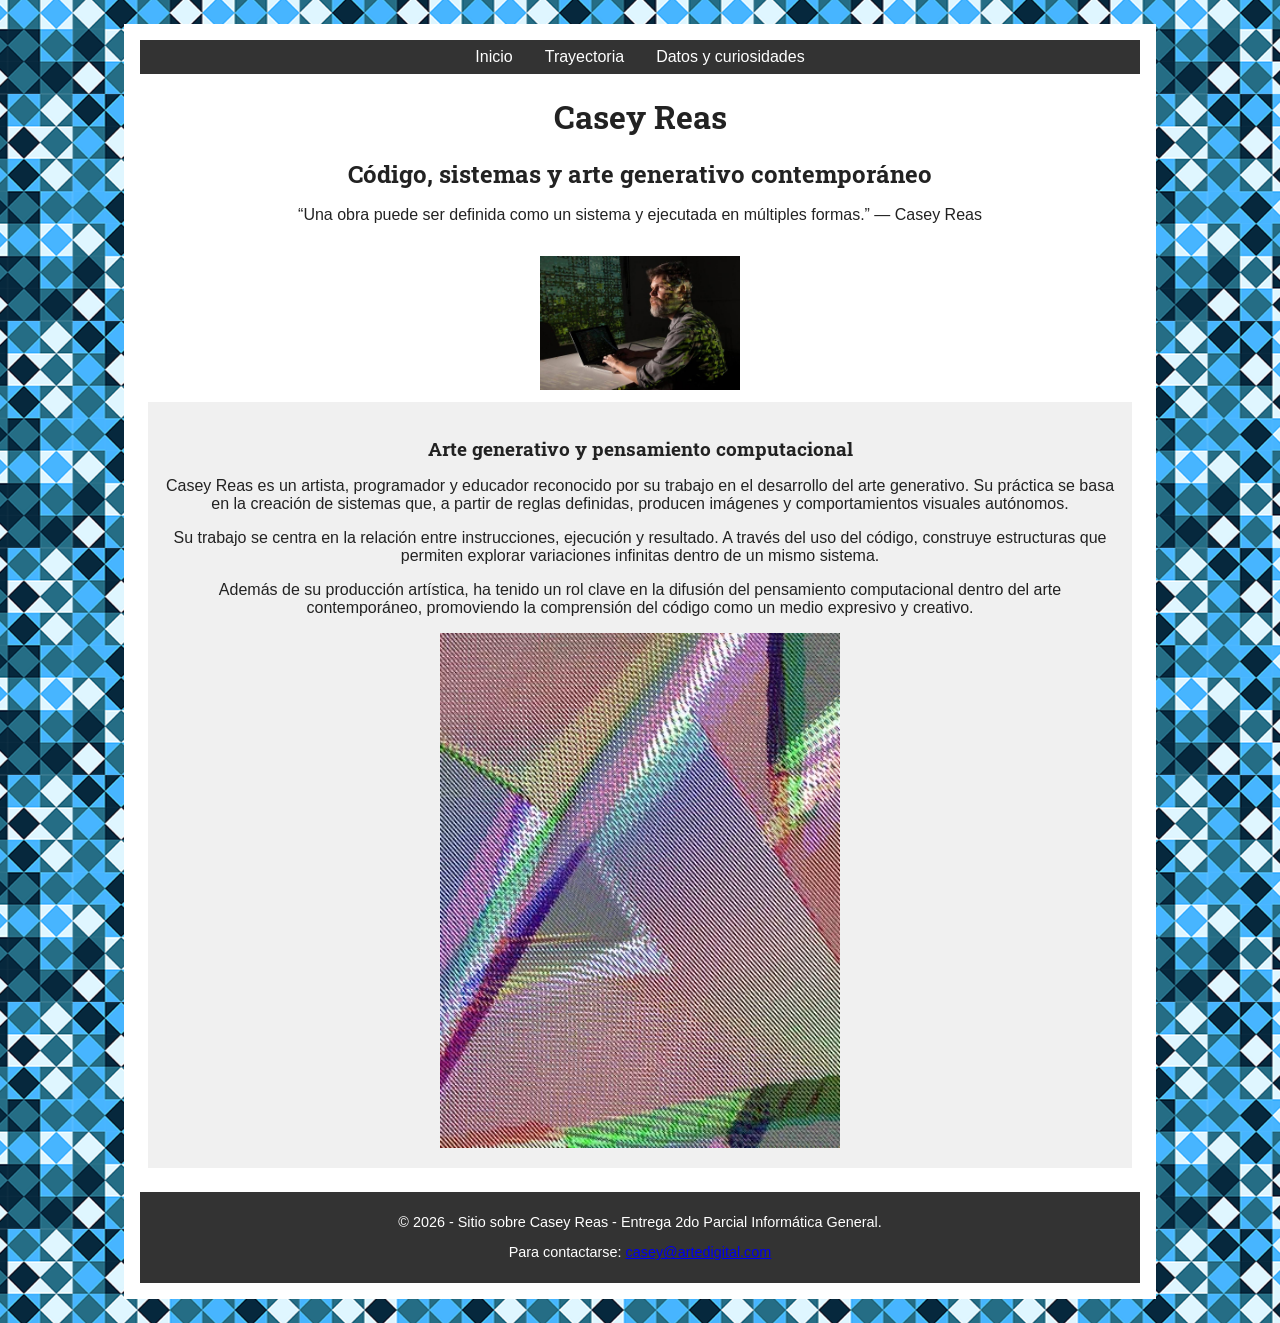
<file: Index.html>
<!DOCTYPE html>
<html lang="en">
<head>
    <meta charset="UTF-8">
    <meta name="viewport" content="width=device-width, initial-scale=1.0">
    <title>Casey Reas - Home</title>
    <link rel="stylesheet" href="./css/estilos.css">
</head>
<body>
    <div class="container">
     <nav>
         <a href="index.html">Inicio</a> 
         <a href="bio.html">Trayectoria</a> 
         <a href="datos.html">Datos y curiosidades</a>
     </nav>

     <header>
         <h1>Casey Reas</h1>
         <h2>Código, sistemas y arte generativo contemporáneo</h2>
             <blockquote>
             “Una obra puede ser definida como un sistema y ejecutada en múltiples formas.” — Casey Reas
             </blockquote>
         <img src="img/reas.jpg" alt="Casey Reas en su estudio">
     </header>



     <main>
        <div class="layout-3col">
         <section>
         <h3>Arte generativo y pensamiento computacional</h3>
             <p>
             Casey Reas es un artista, programador y educador reconocido por su trabajo en el desarrollo del arte generativo. 
             Su práctica se basa en la creación de sistemas que, a partir de reglas definidas, producen imágenes y comportamientos visuales autónomos.
             </p>
             <p>
             Su trabajo se centra en la relación entre instrucciones, ejecución y resultado. A través del uso del código, construye estructuras que permiten explorar variaciones infinitas dentro de un mismo sistema.
             </p>
             <p>
             Además de su producción artística, ha tenido un rol clave en la difusión del pensamiento computacional dentro del arte contemporáneo, promoviendo la comprensión del código como un medio expresivo y creativo.
             </p>
             <img src="img/reas-1.jpg" alt="imagen de una obra">
         </section>
         </div>
     </main>


     <footer>
         <p>© 2026 - Sitio sobre Casey Reas - Entrega 2do Parcial Informática General.</p>
         <p>Para contactarse: <a href="mailto:casey@artedigital.com">casey@artedigital.com</a></p>
     </footer>
 
    </div>
<script src="./js/script.js"></script>    
</body>
</html>
</file>
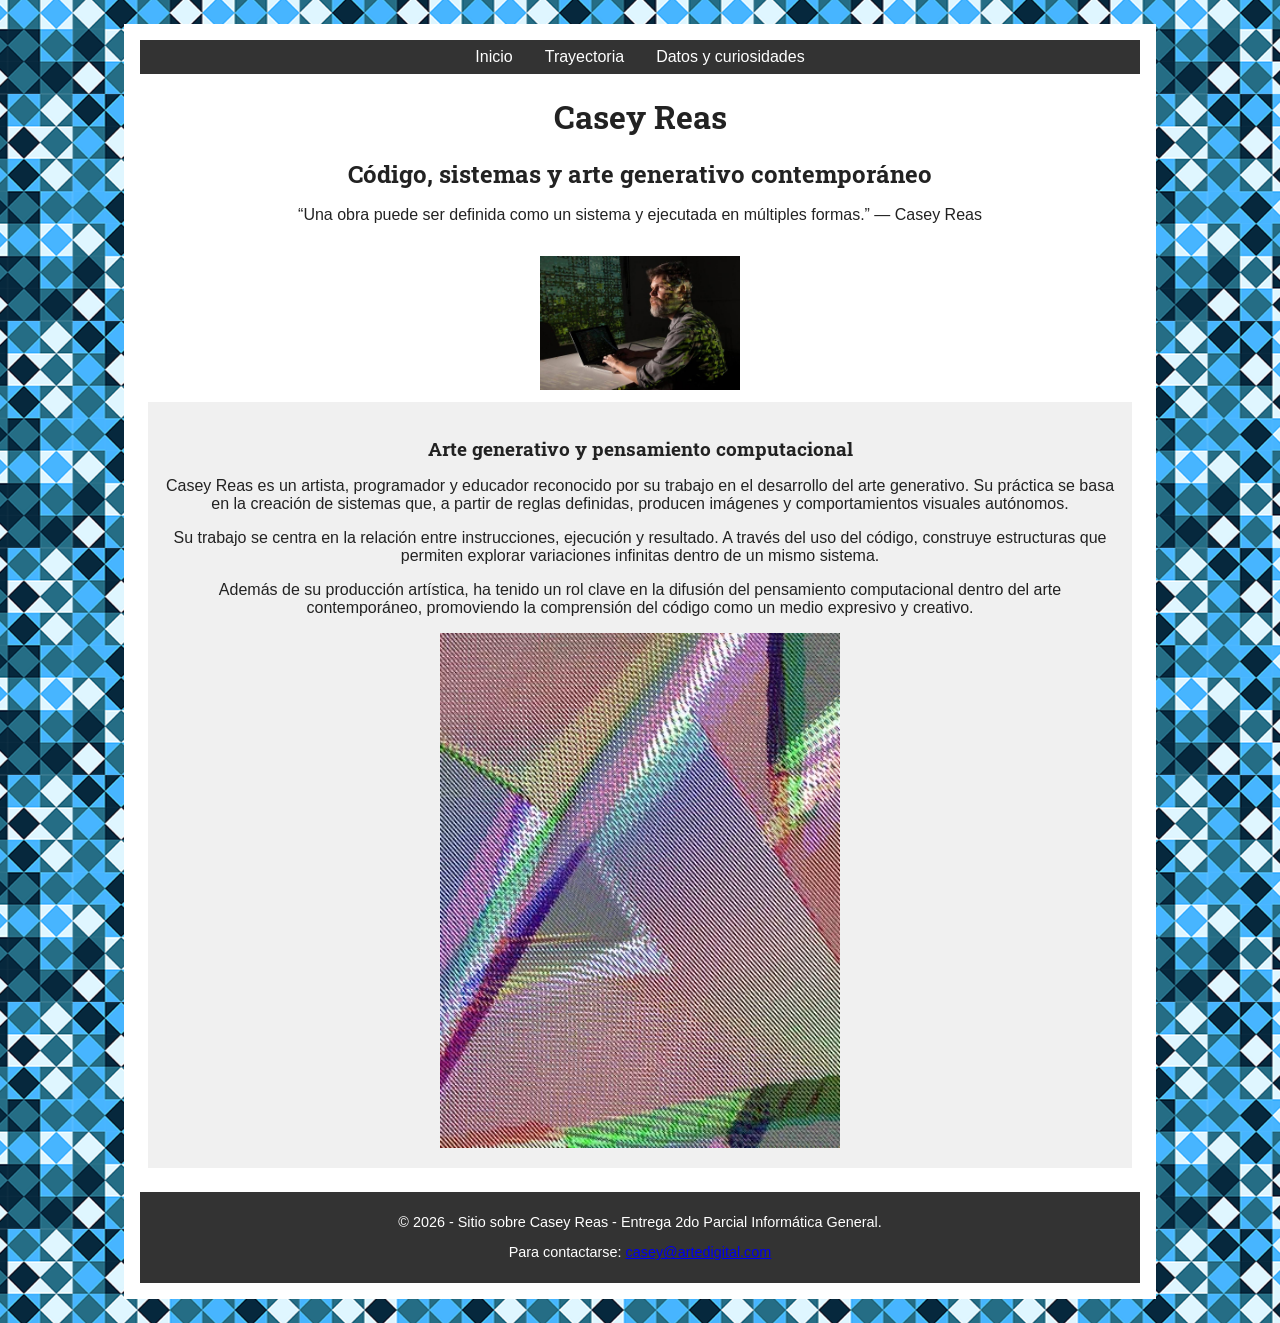
<file: index.html>
<!DOCTYPE html>
<html lang="en">
<head>
    <meta charset="UTF-8">
    <meta name="viewport" content="width=device-width, initial-scale=1.0">
    <title>Casey Reas - Home</title>
    <link rel="stylesheet" href="./css/estilos.css">
</head>
<body>
    <div class="container">
     <nav>
         <a href="index.html">Inicio</a> 
         <a href="bio.html">Trayectoria</a> 
         <a href="datos.html">Datos y curiosidades</a>
     </nav>

     <header>
         <h1>Casey Reas</h1>
         <h2>Código, sistemas y arte generativo contemporáneo</h2>
             <blockquote>
             “Una obra puede ser definida como un sistema y ejecutada en múltiples formas.” — Casey Reas
             </blockquote>
         <img src="img/reas.jpg" alt="Casey Reas en su estudio">
     </header>



     <main>
        <div class="layout-3col">
         <section>
         <h3>Arte generativo y pensamiento computacional</h3>
             <p>
             Casey Reas es un artista, programador y educador reconocido por su trabajo en el desarrollo del arte generativo. 
             Su práctica se basa en la creación de sistemas que, a partir de reglas definidas, producen imágenes y comportamientos visuales autónomos.
             </p>
             <p>
             Su trabajo se centra en la relación entre instrucciones, ejecución y resultado. A través del uso del código, construye estructuras que permiten explorar variaciones infinitas dentro de un mismo sistema.
             </p>
             <p>
             Además de su producción artística, ha tenido un rol clave en la difusión del pensamiento computacional dentro del arte contemporáneo, promoviendo la comprensión del código como un medio expresivo y creativo.
             </p>
             <img src="img/reas-1.jpg" alt="imagen de una obra">
         </section>
         </div>
     </main>


     <footer>
         <p>© 2026 - Sitio sobre Casey Reas - Entrega 2do Parcial Informática General.</p>
         <p>Para contactarse: <a href="mailto:casey@artedigital.com">casey@artedigital.com</a></p>
     </footer>
 
    </div>
<script src="./js/script.js"></script>    
</body>
</html>
</file>
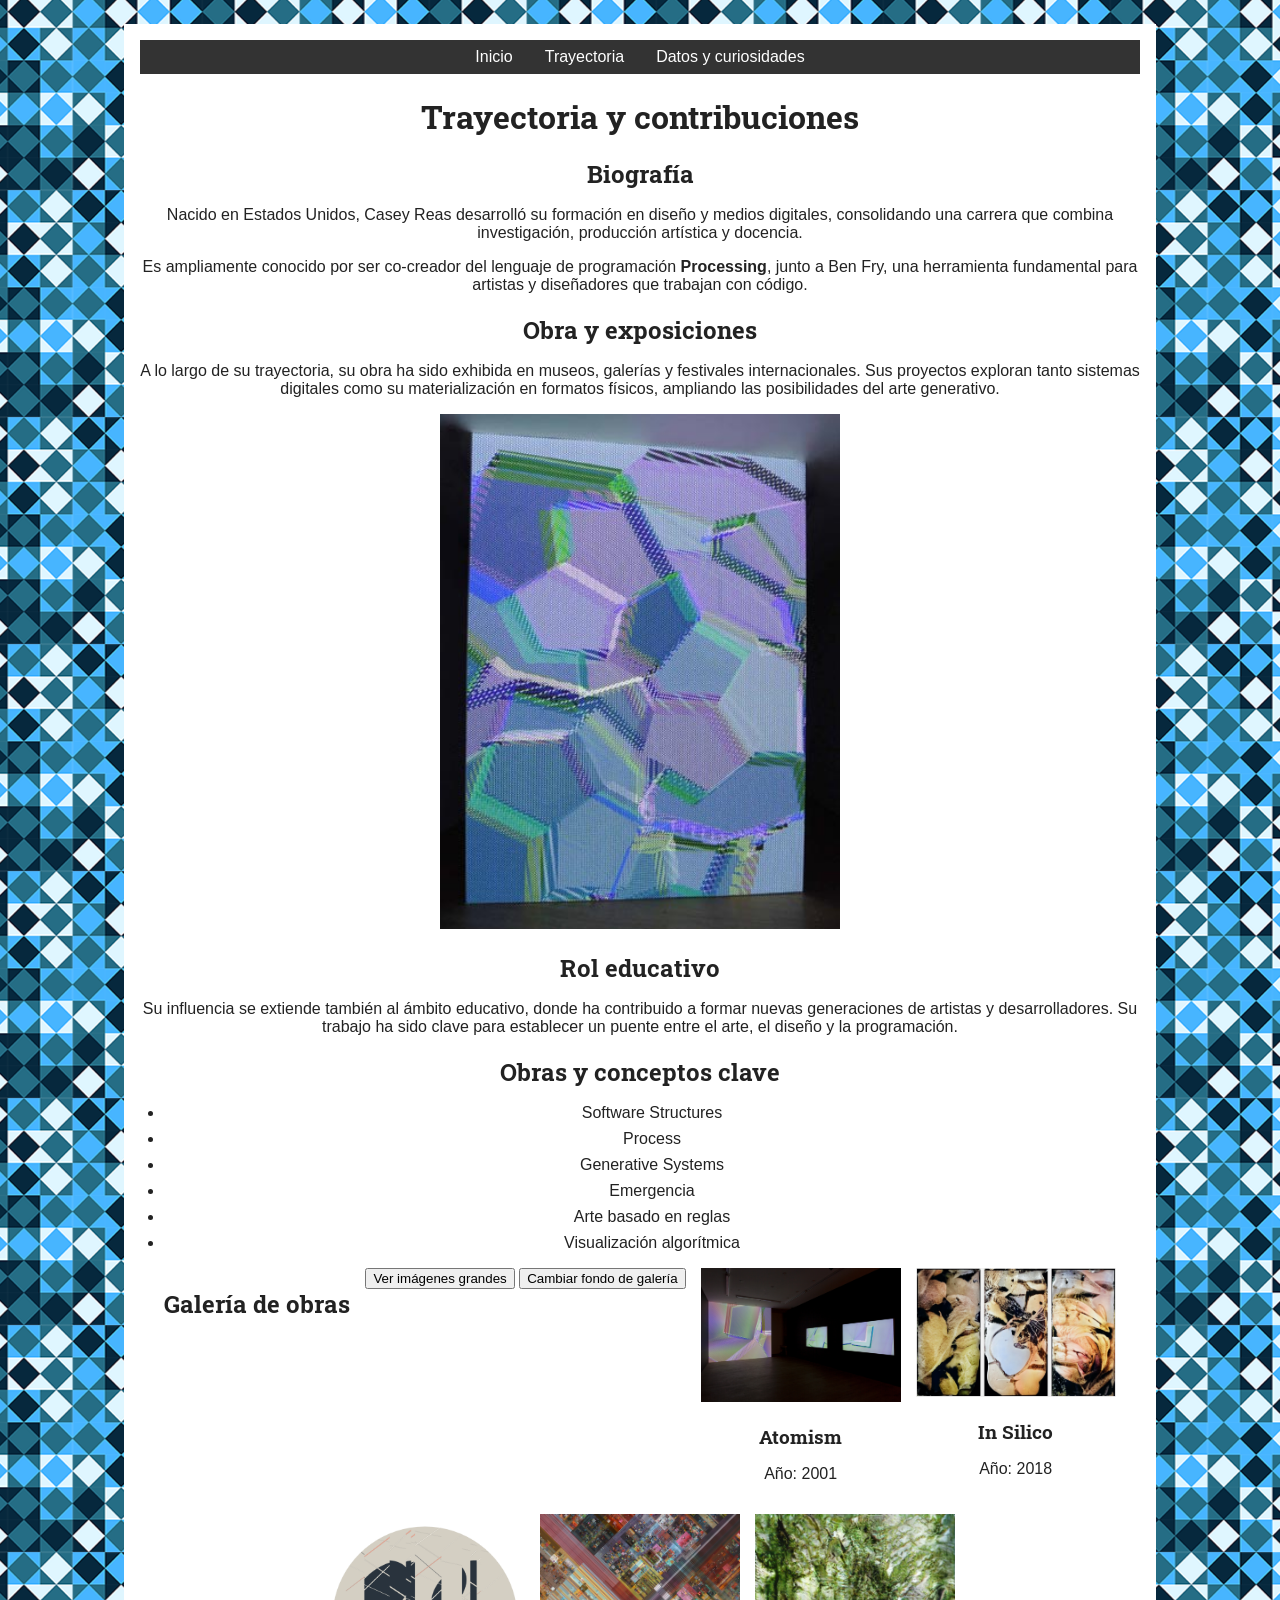
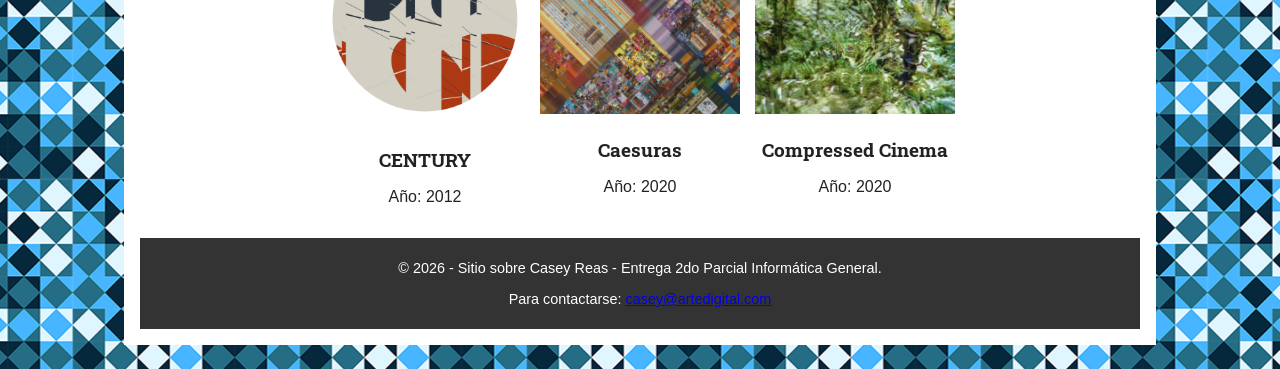
<file: bio.html>
<!DOCTYPE html>
<html lang="en">
<head>
    <meta charset="UTF-8">
    <meta name="viewport" content="width=device-width, initial-scale=1.0">
    <title>Casey Reas - Trayectoria</title>
    <link rel="stylesheet" href="./css/estilos.css">
</head>
<body>
    <div class="container">
     <nav>
         <a href="index.html">Inicio</a> 
         <a href="bio.html">Trayectoria</a> 
         <a href="datos.html">Datos y curiosidades</a>
     </nav>
     
     <header>
        <h1>Trayectoria y contribuciones</h1>
     </header>

    <main>
        <section>
            <h2>Biografía</h2>
            <p>
                Nacido en Estados Unidos, Casey Reas desarrolló su formación en diseño y medios digitales, consolidando una carrera que combina investigación, producción artística y docencia.
            </p>
            <p>
                Es ampliamente conocido por ser co-creador del lenguaje de programación <strong>Processing</strong>, junto a Ben Fry, una herramienta fundamental para artistas y diseñadores que trabajan con código.
            </p>
        </section>

        <section>
            <h2>Obra y exposiciones</h2>
            <p>
                A lo largo de su trayectoria, su obra ha sido exhibida en museos, galerías y festivales internacionales. 
                Sus proyectos exploran tanto sistemas digitales como su materialización en formatos físicos, ampliando las posibilidades del arte generativo.
            </p>
            <img src="img/reas-3.jpg" alt="obra 3">
        </section>

        <section>
            <h2>Rol educativo</h2>
            <p>
                Su influencia se extiende también al ámbito educativo, donde ha contribuido a formar nuevas generaciones de artistas y desarrolladores. 
                Su trabajo ha sido clave para establecer un puente entre el arte, el diseño y la programación.
            </p>
        </section>

        <section>
            <h2>Obras y conceptos clave</h2>
            <ul>
                <li>Software Structures</li>
                <li>Process</li>
                <li>Generative Systems</li>
                <li>Emergencia</li>
                <li>Arte basado en reglas</li>
                <li>Visualización algorítmica</li>
            </ul>
        </section>

        <section id="contenedor-galeria">
            <h2>Galería de obras</h2>
                <div id="controles">
                    <button id="btn-diseno">Ver imágenes grandes</button>
                    <button id="btn-color">Cambiar fondo de galería</button>
                </div>
        </section>
    </main>
     
     <footer>
         <p>© 2026 - Sitio sobre Casey Reas - Entrega 2do Parcial Informática General.</p>
         <p>Para contactarse: <a href="mailto:casey@artedigital.com">casey@artedigital.com</a></p>
     </footer>
    
    </div>
 
<script src="./js/script.js"></script>    
</body>
</html>
</file>
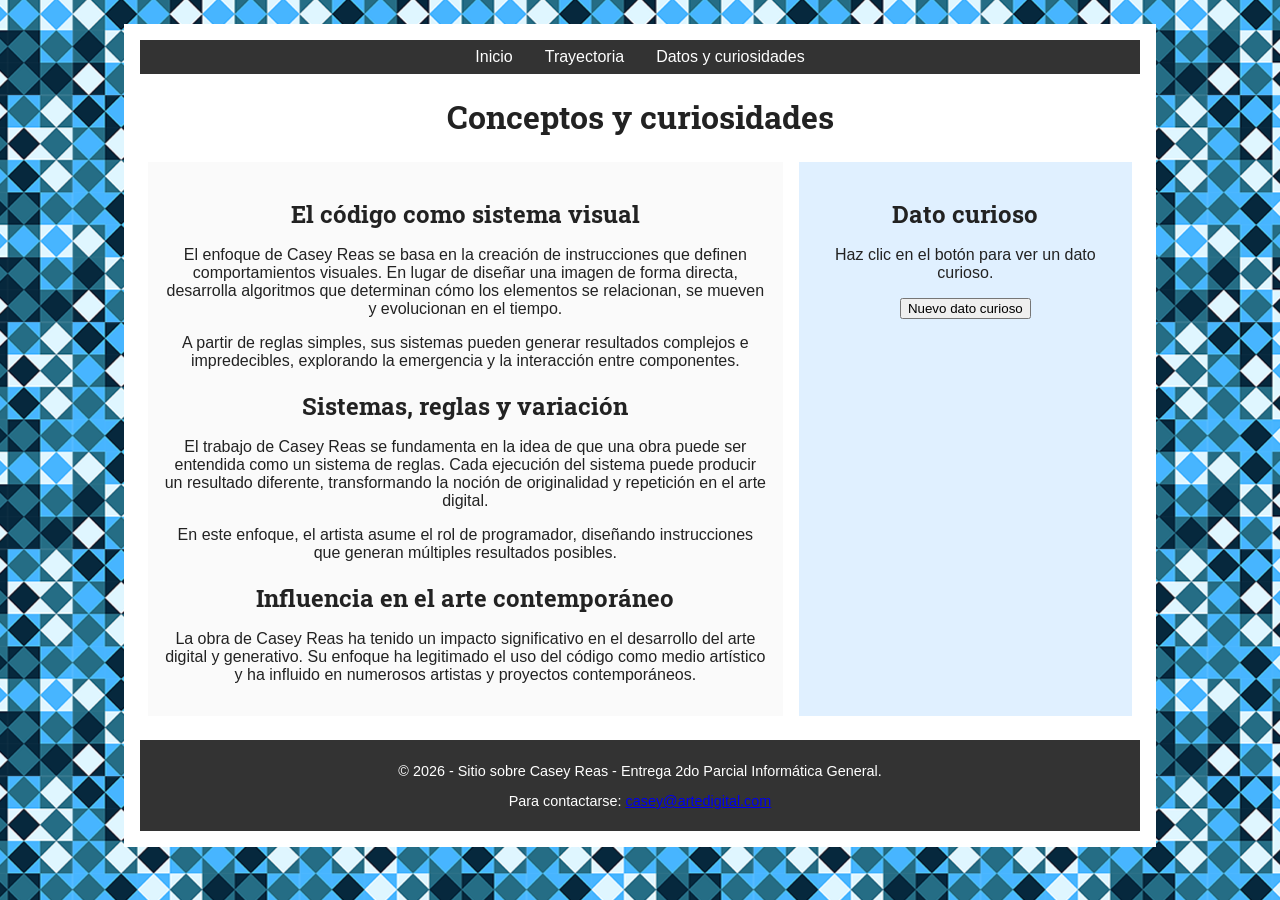
<file: datos.html>
<!DOCTYPE html>
<html lang="en">
<head>
    <meta charset="UTF-8">
    <meta name="viewport" content="width=device-width, initial-scale=1.0">
    <title>Casey Reas - Datos</title>
    <link rel="stylesheet" href="./css/estilos.css">
</head>
<body>
    <div class="container">
     <nav>
         <a href="index.html">Inicio</a> 
         <a href="bio.html">Trayectoria</a> 
         <a href="datos.html">Datos y curiosidades</a>
     </nav>
     
     <header>
         <h1>Conceptos y curiosidades</h1>
     </header>

     <main>
        <div class="layout-2col">
        <div class="col-izq">    
        <section>
            <h2>El código como sistema visual</h2>
            <p>
                El enfoque de Casey Reas se basa en la creación de instrucciones que definen comportamientos visuales. 
                En lugar de diseñar una imagen de forma directa, desarrolla algoritmos que determinan cómo los elementos se relacionan, se mueven y evolucionan en el tiempo.
            </p>
            <p>
                A partir de reglas simples, sus sistemas pueden generar resultados complejos e impredecibles, explorando la emergencia y la interacción entre componentes.
            </p>
        </section>

        <section>
            <h2>Sistemas, reglas y variación</h2>
            <p>
                El trabajo de Casey Reas se fundamenta en la idea de que una obra puede ser entendida como un sistema de reglas. 
                Cada ejecución del sistema puede producir un resultado diferente, transformando la noción de originalidad y repetición en el arte digital.
            </p>
            <p>
                En este enfoque, el artista asume el rol de programador, diseñando instrucciones que generan múltiples resultados posibles.
            </p>
        </section>

        <section>
            <h2>Influencia en el arte contemporáneo</h2>
            <p>
                La obra de Casey Reas ha tenido un impacto significativo en el desarrollo del arte digital y generativo. 
                Su enfoque ha legitimado el uso del código como medio artístico y ha influido en numerosos artistas y proyectos contemporáneos.
            </p>
        </section>
        </div>

        <div class="col-der">
        
        <section>
            <h2>Dato curioso</h2>
            <p id="dato-curioso">Haz clic en el botón para ver un dato curioso.</p>
            <button id="boton-dato">Nuevo dato curioso</button>
        </section>
        </div>

        
        </div>
     </main>

     <footer>
         <p>© 2026 - Sitio sobre Casey Reas - Entrega 2do Parcial Informática General.</p>
         <p>Para contactarse: <a href="mailto:casey@artedigital.com">casey@artedigital.com</a></p>
     </footer>
    </div>
 <script src="./js/script.js"></script>    
</body>
</html>
</file>
<file: css/estilos.css>
/* Fuente de google Fonts */
@import url('https://fonts.googleapis.com/css2?family=Roboto+Slab:wght@400;700&display=swap');

/* Fondo general y texto */
body {
  font-family: Arial, sans-serif; 
  background-image: url(../img/fondo.png); 
  background-size: repeat;
  background-position: center;
  color: #222;
  padding: 1rem; 
}

/* Contenedor centrado */
.container {
  max-width: 1000px;
  margin: 0 auto;
  background-color: white;
  padding: 1rem;
}

/* Encabezado y títulos */
header h1, header h2, h3, h2 {
  font-family: 'Roboto Slab', serif; 
  margin-bottom: 1rem;
}

/* Menú de navegación */
nav {
  display: flex;
  justify-content: center;
  background-color: #333;
  padding: 0.5rem;
  margin-bottom: 1rem;
}

nav a {
  color: white;
  text-decoration: none;
  margin: 0 1rem;
}

nav a:hover {
  color: lightblue;
}

/* Footer */
footer {
  text-align: center;
  margin-top: 1rem;
  padding: 0.5rem;
  background-color: #333;
  color: white;
  font-size: 0.9rem;
}

header, section {
    text-align: center; /* Centra elementos en línea como <img> [3] */
}

/* Ajustamos el tamaño de la imagen del encabezado */
header img {
    width: 200px; /* Podés usar px o rem para un tamaño fijo [9] */
    height: auto;  /* Mantiene la proporción de la imagen */
    margin-top: 1rem; /* Espaciado opcional arriba [6] */
}

/* Ajustamos la imagen de la obra dentro del main */
section img {
    width: 50%;   /* Usamos porcentaje para que sea más pequeña y fluida [8] */
    max-width: 400px; /* Evita que se agrande demasiado en pantallas grandes [10] */
    height: auto;
}

/* Layouts con flexbox */

/* index: 3 columnas iguales */
.layout-3col {
  display: flex;
}

.layout-3col section {
  flex: 1; 
  margin: 0.5rem;
  padding: 1rem;
  background-color: #f0f0f0;
}

/* bio: 2 columnas de ancho diferente */
.layout-2col {
  display: flex;
}

.layout-2col .col-izq {
  flex: 2; /* más ancha */
  margin: 0.5rem;
  padding: 1rem;
  background-color: #fafafa;
}

.layout-2col .col-der {
  flex: 1; /* más angosta */
  margin: 0.5rem;
  padding: 1rem;
  background-color: #eee;
}

/* datos. Interaccion */
.layout-2col .col-der {
  background-color: #e0f0ff;
}

/* Listas */
ul {
  margin: 1rem 0;
  padding-left: 1.5rem;
}

li {
  margin-bottom: 0.5rem;
}

#contenedor-galeria {
    display: flex;
    flex-wrap: wrap;       
    gap: 15px;            
    justify-content: center;
}

.tarjeta-obra {
    width: 200px;      
    text-align: center;
}

.tarjeta-obra img {
    width: 100%;           
    height: auto;
}
</file>
